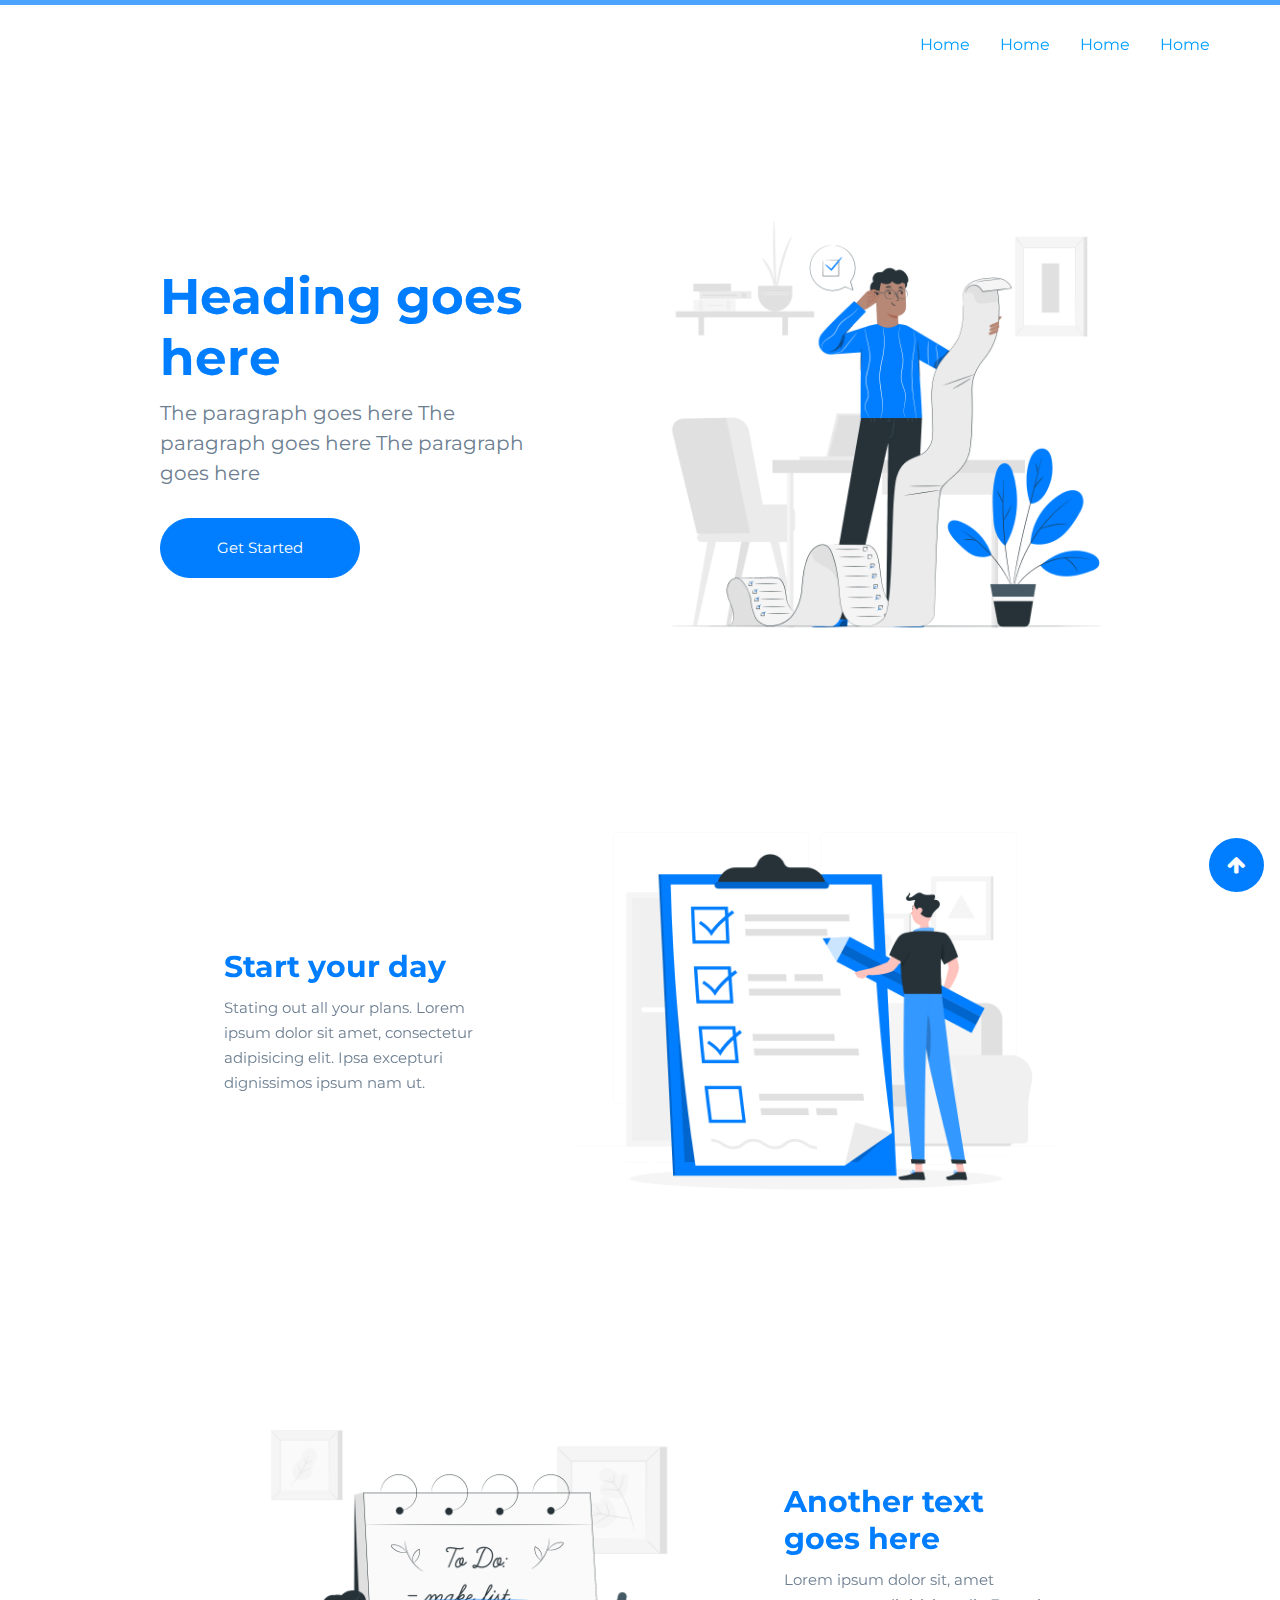
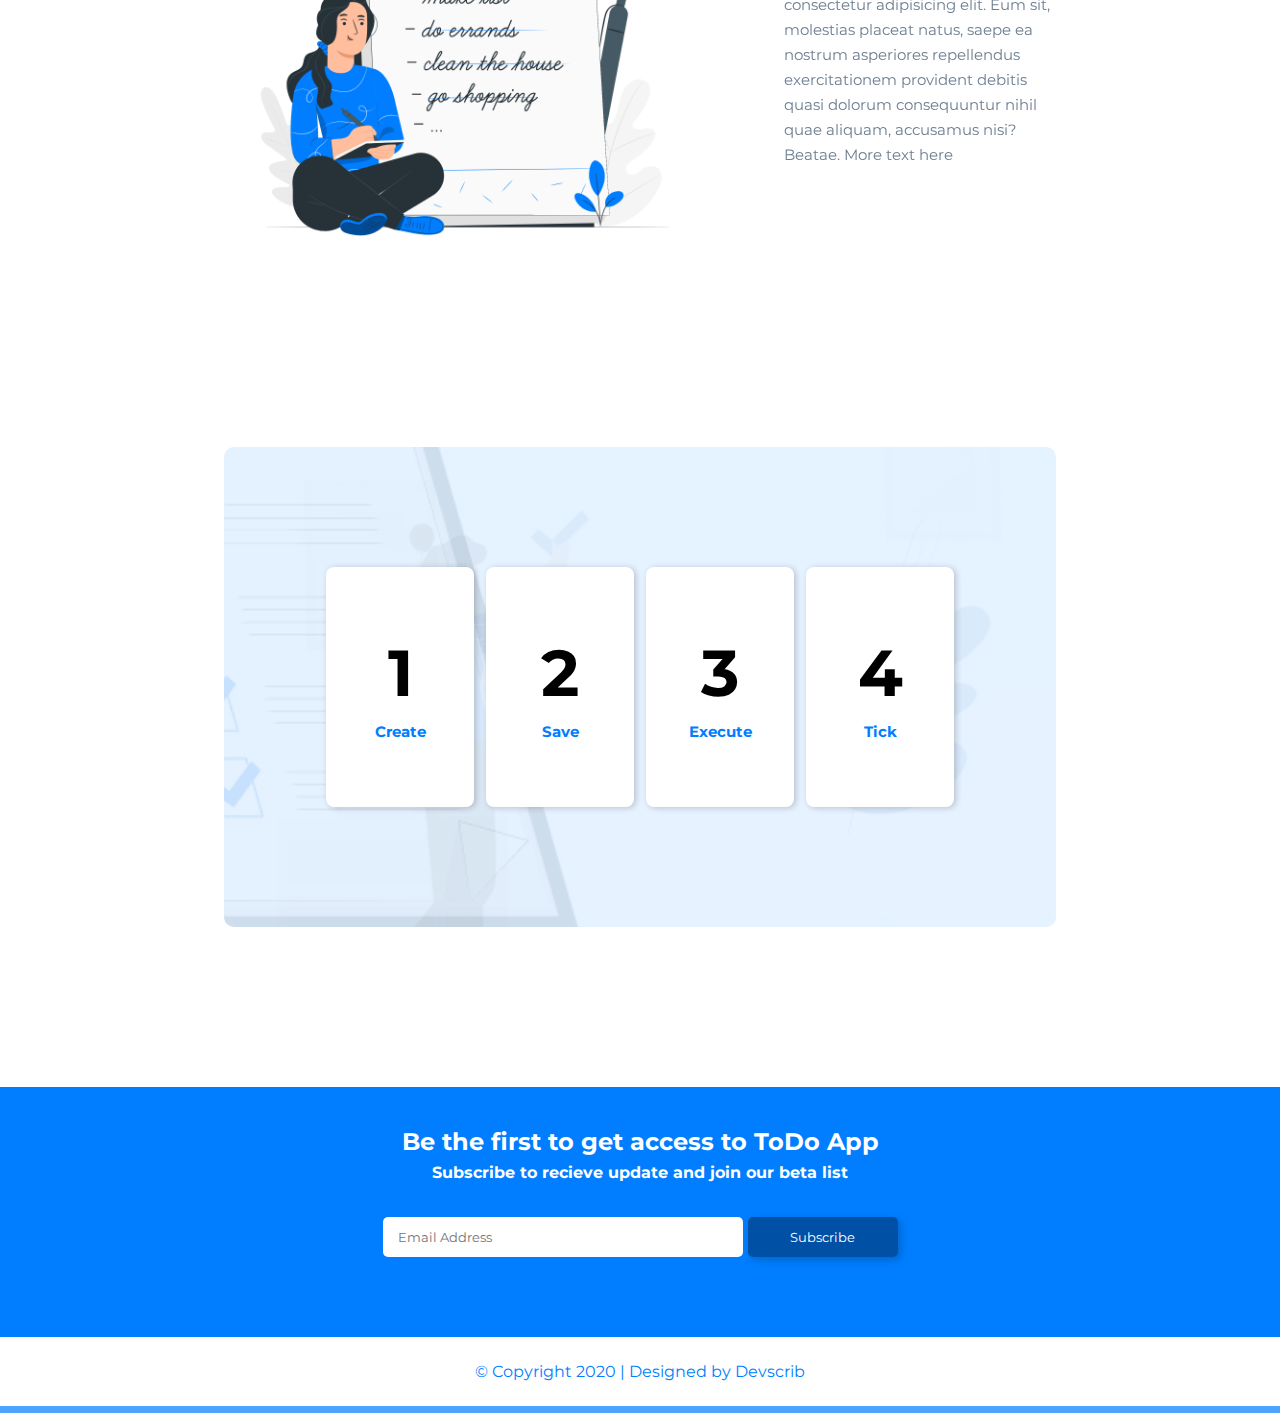
<file: index.html>
<!DOCTYPE html>
<html lang="en">
<head>
    <meta charset="UTF-8">
    <meta name="viewport" content="width=content-width, initial-scale=1">
    <meta http-equiv="X-UA-Compatible" content="ie=edge">
    <title>Our Todo App</title>
    <link rel="stylesheet" href="./main.css">
    <link href="https://fonts.googleapis.com/css2?family=Montserrat:wght@300;400;500;600;700;800;900&display=swap" rel="stylesheet">
    <link rel="stylesheet" href="https://stackpath.bootstrapcdn.com/font-awesome/4.7.0/css/font-awesome.min.css">
</head>
<body>
        <!-- rgb(0, 126, 255), rgb(1, 158, 255)); -->
    <div class="navbar">
        <a href="#">Home</a>
        <a href="#">Home</a>
        <a href="#">Home</a>
        <a href="#">Home</a>
    </div>
    <div id="section-1" class="section-1">
        <!-- <svg width="855" height="800" class="svg-1">
            <circle cx=500 cy=400 r=300 fill="rgba(0, 126, 255, 0.2)"/>
        </svg> -->
        <div class="main-header">
            <div class="main-header-left">
                <h1>Heading goes here</h1>
                <p>The paragraph goes here The paragraph goes here The paragraph goes here</p>
                <button class="button">Get Started</button>
            </div>
            <div class="main-header-right">
                <img src="./images/Reading list-pana.png" alt="">
            </div>
        </div>
    </div>

    <div class="section-2">
        <!-- <svg width="700" height="800" class="svg-2">
            <circle cx=350 cy=300 r=250 fill="rgba(0, 126, 255, 0.2)"/>
        </svg> -->
        <div class="section-2-left">
            <h2>Start your day</h2>
            <p>Stating out all your plans. 
                Lorem ipsum dolor sit amet, consectetur adipisicing elit. 
                Ipsa excepturi dignissimos ipsum nam ut.</p>
        </div>
        <div class="section-2-right">
            <img src="./images/Checklist-rafiki.png" alt="">
        </div>
        <!-- <svg width="700" height="800">
            <circle cx=350 cy=300 r=250 fill="rgba(0, 126, 255, 0.2)"/>
        </svg> -->
    </div>

    <div class="section-3">
        <div class="section-3-left">
            <img src="./images/To do list-pana.png" alt="">
        </div>
        <div class="section-3-right">
            <h2>Another text goes here</h2>
            <p>Lorem ipsum dolor sit, amet consectetur adipisicing elit. 
                Eum sit, molestias placeat natus, saepe ea nostrum asperiores repellendus exercitationem provident debitis quasi dolorum consequuntur nihil quae aliquam, accusamus nisi? 
                Beatae. 
                More text here
            </p>
        </div>
        <!-- <svg width="700" height="800">
            <circle cx=350 cy=300 r=250 fill="rgba(0, 126, 255, 0.2)"/>
        </svg>
        <svg width="700" height="800">
            <circle cx=350 cy=300 r=250 fill="rgba(0, 126, 255, 0.2)"/>
        </svg> -->
    </div>


    <div class="features">
        <div class="card">
            <h1>1</h1>
            <p>Create</p>
        </div>
        <div class="card">
            <h1>2</h1>
            <p>Save</p>
        </div>
        <div class="card">
            <h1>3</h1>
            <p>Execute</p>
        </div>
        <div class="card">
            <h1>4</h1>
            <p>Tick</p>
        </div>
    </div>

    <div class="newsletter">
        <h2>Be the first to get access to ToDo App</h2>
        <form action="">
            <p>Subscribe to recieve update and join our beta list</p> 
            <div class="newsletter-1">
                <input type="email" name="email" id="email" placeholder="Email Address">
                <input type="submit" value="Subscribe" id="submit">
            </div>
        </form>
    </div>

    <div class="back-to-top">
        <a href="#section-1"><i class="fa fa-arrow-up"></i></a>
    </div>
    <footer>
        <p>
            &copy; Copyright 2020 | Designed by Devscrib
        </p>
    </footer>
</body>
</html>
</file>
<file: main.css>
*{
    font-family: 'Montserrat', sans-serif;
    box-sizing: border-box;
    margin: 0;
    padding: 0;
}

html{
    scroll-behavior: smooth;
}
body {
    border-top: 5px solid rgba(0, 126, 255, 0.7);
    border-bottom: 7.5px solid rgba(0, 126, 255, 0.7);
}
.svg-1{
    position: absolute;
    top: -30em;
    left: -15em;
    z-index: -1;
}
.svg-2{
    position: absolute;
    top: -15em;
    left: -12em;
    z-index: -1;
}
.navbar{
    position: sticky;
    top: 0;
    display: flex;
    justify-content: flex-end;
    padding: 30px 70px;
}
.navbar a{
    color: rgb(1, 158, 255);
    text-decoration: none;
    margin-left: 30px;
    transition: .3s;
}
.navbar a:hover{
    margin-top: -5px;
    transition: .3s;
}
.main-header{
    height: 75vh;
    display: flex;
    justify-content: space-between;
    align-items: center;
    padding: 20px 10em;
}
.main-header-left {
    padding-right: 5em;
}
.main-header-left h1{
    color: rgb(0, 126, 255);
    font-weight: bold;
    font-size: 50px;
    margin-bottom: 10px;
}
.main-header-left p{
    color: #6c7e90;
    font-size: 20px;
    line-height: 30px;
}
.button{
    font-size: 15px;
    width: 200px;
    height: 60px;
    border-radius: 50px;
    border: 1px solid rgb(0, 126, 255);
    background-color: rgb(0, 126, 255);
    color: white;
    margin-top: 30px;
    cursor: pointer;
    transition: .3s;
    outline: none;
}
.button:hover{
    background-color: white;
    color: rgb(0, 126, 255);
    transition: .3s;
}
.main-header-right img{
    height: 30em;
}

.section-2 {
    display: flex;
    justify-content: space-between;
    align-items: center;
    padding: 20px 14em;
    margin-bottom: 5em;
    position: relative;
}
.section-2-left {
    padding: 0 6em 0 0;
}
.section-2-left h2 {
    color: rgb(0, 126, 255);
    font-size: 30px;
    font-weight: bold;
    margin-bottom: 10px;
}
.section-2-left p {
    color: #6c7e90;
    font-size: 15px;
    line-height: 25px;
}
.section-2-right img {
    height: 30em;
}

.section-3 {
    display: flex;
    justify-content: space-between;
    align-items: center;
    padding: 20px 14em;
    position: relative;
}
.section-3-right {
    padding: 0 0 0 5em;
}
.section-3-right h2 {
    color: rgb(0, 126, 255);
    font-size: 30px;
    font-weight: bold;
    margin-bottom: 10px;
}
.section-3-right p {
    color: #6c7e90;
    font-size: 15px;
    line-height: 25px;
}
.section-3-left img {
    height: 30em;
}

.features {
    height: 30em;
    display: flex;
    align-items: center;
    background-image: linear-gradient(to right, rgba(0, 126, 255, 0.1), rgba(0, 126, 255, 0.1)), url("./images/Checklist.gif");
    background-repeat: no-repeat;
    background-size: cover;
    background-position: center;
    /* background-attachment: fixed; */
    margin: 10em 14em;
    border-radius: 10px;
    padding: 30px 6em;
}
.card {
    width: 25%;
    margin: 1%;
    text-align: center;
    display: flex;
    flex-direction: column;
    justify-content:center;
    align-items: center;
    height: 15em;
    background-color: white;
    border-radius: 8px;
    box-shadow: 2px 1px 6px rgba(0, 0, 0, 0.2);
    cursor: pointer;
    transition: .4s;
}
.card:hover{
    height: 20em;
    background-color: rgb(0, 126, 255);
    transition: .4s;
}
.card:hover h1, .card:hover p {
    color: white;
}
.card h1 {
    font-size: 65px;
    margin-bottom: 10px;
}
.card p {
    font-size: 15px;
    font-weight: bold;
    color: rgb(0, 126, 255);
}

.newsletter {
    background-color: rgb(0, 126, 255);
    color: #fff;
    align-items: center;
    text-align: center;
    padding: 2.5em 2.5em 5em;
    font-weight: bold;
}
.newsletter h2 {
    margin-bottom: 7px;
}
.newsletter form{
    display: flex;
    flex-direction: column;
}
.newsletter-1 {
    margin-top: 35px;
    display: flex;
    justify-content: center;
}

#email {
    padding: 12px 15px;
    width: 30%;
    border-radius: 5px;
    outline: none;
    border: none;
}

#email:focus {
    box-shadow: 0 0 0 0.2rem rgba(255, 132, 0, 0.65)
}

 /* Color Code: Primary Color: #007eff,
                Secondary Color: #ff8400, */
#submit {
    padding: 12px 15px;
    width: 12.5%;
    background-color: #0050a6;
    color: #fff;
    border: none;
    border-radius: 5px;
    margin-left: 5px;
    box-shadow: 3px 3px 8px rgba(0, 0, 0, 0.2);
}

.back-to-top{
    display: flex;
    position: fixed;
    bottom: .5em;
    right: 1em;
}
.back-to-top a{
    background-color: rgb(0, 126, 255);
    color: white;
    font-size: 20px;
    padding: 15px 18px;
    border-radius: 100%;
}

footer {
    background-color: white;
    color: rgb(0, 126, 255);
    text-align: center;
    padding: 25px;
}
@media only screen and (max-width:1250px){
    .main-header{
        padding: 20px 5em;
    }
    .section-2{
        padding: 20px 6em;
    }
    .section-3{
        padding: 20px 6em;
    }
    .features{
        margin: 10em 6em;
    }
}
@media only screen and (max-width:1071px){
    .main-header-right img, 
    .section-2-right img, 
    .section-3-left img{
        height: 23em;
    }

}
@media only screen and (max-width:940px){
    .main-header-left h1 {
        font-size: 40px;
    }
    .features{
        padding: 30px 1em;
    }
}
@media only screen and (max-width:880px){
    .section-1{
        margin-bottom: 5em;
    }
    .main-header{
        flex-direction: column-reverse;
        justify-content: center;
        height: auto;
    }
    .main-header-left {
        text-align: center;
        padding-right: 0;
        margin-top: 20px;
    }
    .main-header-left h1 {
        font-size: 30px;
    }
    .main-header-left p {
        font-size: 15px;
    }
    .section-2 {
        flex-direction: column-reverse;
        text-align: center;
    }
    .section-2-left {
        padding: 0;
    }
    .section-3 {
        flex-direction: column;
        text-align: center;
    }
    .section-3-right{
        padding: 0;
    }
    .features {
        margin: 10em 1em;
    }
    .newsletter{
        font-weight: normal;
    }
    #email {
        width: 50%;
    }
    #submit {
        width: 17.5%;
    }

}
@media only screen and (max-width:650px){
    .navbar {
        justify-content: center;
    }
    .navbar a{
        margin: 0 15px;
    }
    .features{
        flex-wrap: wrap;
        justify-content: center;
        height: unset;
    }
    .card{
        flex: 0 0 auto;
        width: 45%;
    }
    .newsletter-1{
        flex-direction: column;
        align-items: center;
    }
    #email {
        width: 80%;
    }
    #submit {
        width: 25%;
        margin-top: 20px;
    }
}
@media only screen and (max-width:490px){
    .navbar {
        justify-content: center;
    }
    .main-header{
        padding: 20px 6%;
    }
    .main-header-right img, 
    .section-2-right img, 
    .section-3-left img{
        height: 18em;
    }
    .section-2{
        padding: 20px 6%;
    }
    .section-3{
        padding: 20px 6%;
    }
    .features{
        margin: 10em 6%;
    }
    .features{
        flex-wrap: nowrap;
        justify-content: unset;
        overflow: auto;
        scroll-snap-type: x mandatory;
        -webkit-overflow-scrolling: touch;
    }
    .card{
        scroll-snap-align: center;
        width: 60%;
    }
    .card:hover{
        background-color: rgb(0, 126, 255);
        transition: .4s;
    }
    .newsletter-1{
        flex-direction: column;
        align-items: center;
    }
    #email {
        width: 95%;
    }
    #submit {
        width: 40%;
    }
}
</file>
